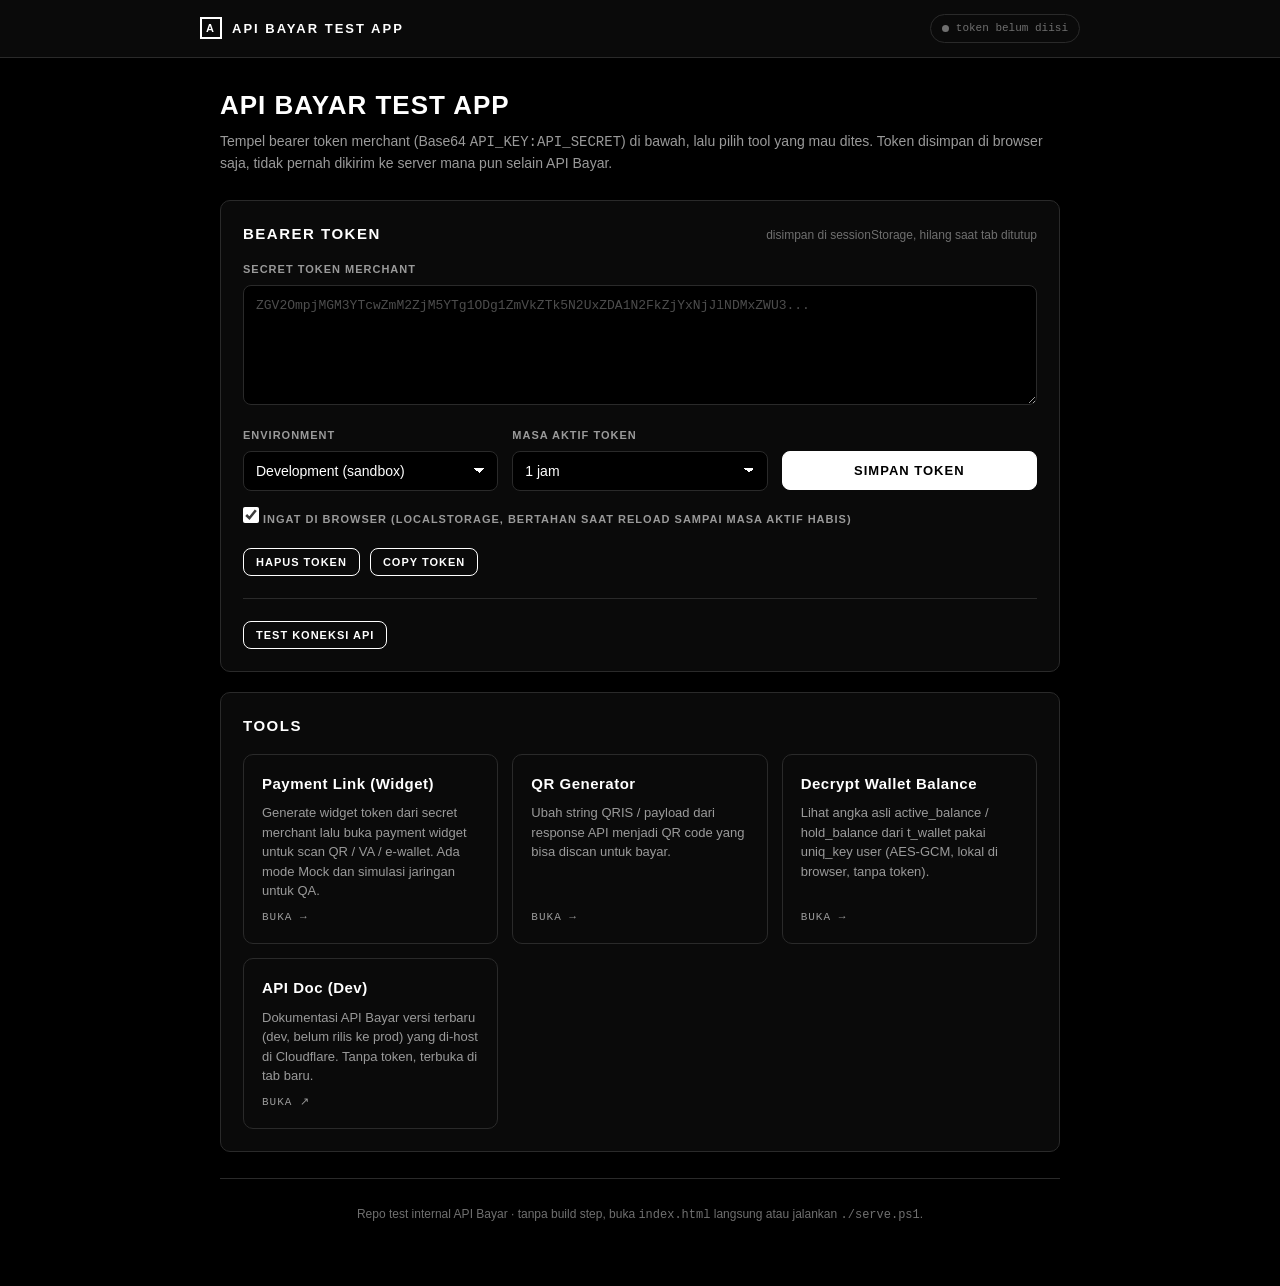
<file: index.html>
<!DOCTYPE html>
<html lang="id">
<head>
    <meta charset="UTF-8">
    <meta name="viewport" content="width=device-width, initial-scale=1.0">
    <title>API Bayar Test App</title>
    <link rel="stylesheet" href="assets/theme.css">
</head>
<body>

<header class="topbar">
    <div class="topbar__inner">
        <a class="topbar__brand" href="index.html">
            <span class="topbar__mark">A</span>
            <span>API Bayar Test App</span>
        </a>
        <div class="topbar__meta" id="tokenStatus"></div>
    </div>
</header>

<main class="page">
    <h1>API Bayar Test App</h1>
    <p class="lede">
        Tempel bearer token merchant (Base64 <code>API_KEY:API_SECRET</code>) di bawah,
        lalu pilih tool yang mau dites. Token disimpan di browser saja, tidak pernah
        dikirim ke server mana pun selain API Bayar.
    </p>

    <div class="alert" id="needAlert" hidden>
        <strong>Token belum ada.</strong> Halaman yang mau kamu buka butuh bearer token.
        Isi dulu form di bawah, lalu buka ulang tool-nya.
    </div>

    <section class="card" id="token">
        <div class="card__head">
            <h2 style="margin:0">Bearer Token</h2>
            <span class="card__hint">disimpan di sessionStorage, hilang saat tab ditutup</span>
        </div>

        <div class="field">
            <label for="tokenInput">Secret token merchant</label>
            <textarea class="mono" id="tokenInput" rows="3" spellcheck="false"
                placeholder="ZGV2OmpjMGM3YTcwZmM2ZjM5YTg1ODg1ZmVkZTk5N2UxZDA1N2FkZjYxNjJlNDMxZWU3..."></textarea>
        </div>

        <div class="grid-3">
            <div class="field">
                <label for="envSelect">Environment</label>
                <select id="envSelect">
                    <option value="development">Development (sandbox)</option>
                    <option value="production">Production</option>
                </select>
            </div>
            <div class="field">
                <label for="ttlSelect">Masa aktif token</label>
                <select id="ttlSelect">
                    <option value="15">15 menit</option>
                    <option value="30">30 menit</option>
                    <option value="60" selected>1 jam</option>
                    <option value="240">4 jam</option>
                    <option value="0">Tanpa expiry (sampai dihapus / tab ditutup)</option>
                </select>
            </div>
            <div class="field">
                <label for="tokenAction">&nbsp;</label>
                <button class="btn btn--block" id="saveToken">Simpan Token</button>
            </div>
        </div>

        <div class="row" style="margin-bottom:14px">
            <label class="check">
                <input type="checkbox" id="rememberToken">
                <span>Ingat di browser (localStorage, bertahan saat reload sampai masa aktif habis)</span>
            </label>
        </div>

        <div class="row">
            <button class="btn btn--ghost btn--sm" id="clearToken">Hapus Token</button>
            <button class="btn btn--ghost btn--sm" id="copyToken">Copy Token</button>
            <span class="small muted" id="tokenInfo"></span>
        </div>

        <div class="alert alert--error" id="tokenError" hidden></div>

        <hr class="divider">

        <div class="row">
            <button class="btn btn--ghost btn--sm" id="testConnection">Test Koneksi API</button>
            <span class="small muted" id="testResult"></span>
        </div>
        <pre class="output hidden" id="testOutput" style="margin-top:12px"></pre>
    </section>

    <section class="card">
        <div class="card__head">
            <h2 style="margin:0">Tools</h2>
            <span class="card__hint" id="toolsHint"></span>
        </div>
        <div class="tool-grid">
            <a class="tool" href="payment-link.html" data-tool="payment-link">
                <span class="tool__title">Payment Link (Widget)</span>
                <span class="tool__desc">
                    Generate widget token dari secret merchant lalu buka payment widget
                    untuk scan QR / VA / e-wallet. Ada mode Mock dan simulasi jaringan untuk QA.
                </span>
                <span class="tool__go">Buka &rarr;</span>
            </a>
            <a class="tool" href="qr-generator.html" data-tool="qr-generator">
                <span class="tool__title">QR Generator</span>
                <span class="tool__desc">
                    Ubah string QRIS / payload dari response API menjadi QR code
                    yang bisa discan untuk bayar.
                </span>
                <span class="tool__go">Buka &rarr;</span>
            </a>
            <a class="tool" href="decrypt-balance.html" data-tool="decrypt-balance">
                <span class="tool__title">Decrypt Wallet Balance</span>
                <span class="tool__desc">
                    Lihat angka asli active_balance / hold_balance dari t_wallet
                    pakai uniq_key user (AES-GCM, lokal di browser, tanpa token).
                </span>
                <span class="tool__go">Buka &rarr;</span>
            </a>
            <a class="tool" href="https://fragrant-glitter-fe60.hidecode403.workers.dev/"
                target="_blank" rel="noopener noreferrer" data-tool="api-doc-dev">
                <span class="tool__title">API Doc (Dev)</span>
                <span class="tool__desc">
                    Dokumentasi API Bayar versi terbaru (dev, belum rilis ke prod)
                    yang di-host di Cloudflare. Tanpa token, terbuka di tab baru.
                </span>
                <span class="tool__go">Buka &nearr;</span>
            </a>
        </div>
    </section>

    <footer class="footer">
        Repo test internal API Bayar &middot; tanpa build step, buka <code>index.html</code> langsung
        atau jalankan <code>./serve.ps1</code>.
    </footer>
</main>

<script src="assets/app.js"></script>
<script>
(function () {
    const $ = (id) => document.getElementById(id);
    const params = new URLSearchParams(location.search);

    if (params.get('need') === '1') $('needAlert').hidden = false;

    $('envSelect').value = App.env();
    $('envSelect').addEventListener('change', (e) => {
        App.setEnv(e.target.value);
        App.mountIndexChrome();
        renderTokenInfo();
    });

    $('rememberToken').checked = App.rememberPref();
    if (App.token()) {
        $('tokenInput').value = App.token();
        const meta = App.meta();
        $('rememberToken').checked = !!meta.remember;
        if (meta.expiresAt) {
            const leftMin = Math.ceil((meta.expiresAt - Date.now()) / 60000);
            const opt = [...$('ttlSelect').options].find((o) => Math.abs(Number(o.value) - leftMin) <= 1);
            if (opt) $('ttlSelect').value = opt.value;
        }
    }

    function renderTokenInfo() {
        const token = App.token();
        const info = $('tokenInfo');
        if (!token) {
            info.textContent = '';
            return;
        }
        const decoded = App.decodeTokenInfo(token);
        const detected = App.detectEnv(token);
        const mismatch = detected && detected !== App.env()
            ? ` · warning: prefix token=${detected} tapi env aktif ${App.env()}`
            : '';
        info.textContent = `API key: ${decoded.apiKey || '?'}${mismatch}`;
        $('toolsHint').textContent = 'token siap dipakai';
    }

    function showError(msg) {
        const el = $('tokenError');
        el.textContent = msg;
        el.hidden = false;
    }

    $('saveToken').addEventListener('click', () => {
        $('tokenError').hidden = true;
        const ttl = Number($('ttlSelect').value);
        const res = App.save($('tokenInput').value, {
            ttlMinutes: ttl > 0 ? ttl : null,
            remember: $('rememberToken').checked,
        });
        if (!res.ok) return showError(res.error);
        App.mountIndexChrome();
        renderTokenInfo();
        showSaved();
    });

    function showSaved() {
        const btn = $('saveToken');
        const original = btn.textContent;
        btn.textContent = 'Tersimpan';
        btn.disabled = true;
        setTimeout(() => {
            btn.textContent = original;
            btn.disabled = false;
        }, 1200);
    }

    $('clearToken').addEventListener('click', () => {
        App.clear();
        $('tokenInput').value = '';
        $('tokenError').hidden = true;
        App.mountIndexChrome();
        renderTokenInfo();
        $('toolsHint').textContent = 'token dikosongkan';
    });

    $('copyToken').addEventListener('click', async () => {
        const token = App.token() || $('tokenInput').value.trim();
        if (!token) return showError('Tidak ada token untuk dicopy.');
        try {
            await navigator.clipboard.writeText(token);
            $('tokenInfo').textContent = 'Token dicopy ke clipboard.';
        } catch (err) {
            $('tokenInput').select();
            showError('Clipboard ditolak browser. Selected manual, tekan Ctrl+C.');
        }
    });

    $('testConnection').addEventListener('click', async () => {
        const btn = $('testConnection');
        const out = $('testOutput');
        const result = $('testResult');
        btn.disabled = true;
        btn.textContent = 'Testing...';
        result.textContent = '';
        out.classList.add('hidden');

        const token = App.token() || $('tokenInput').value.trim();
        const cfg = App.config();
        const lines = [`POST ${cfg.apiBase}/payment/v1/widget/token/server`];

        try {
            const json = await App.apiFetch('/payment/v1/widget/token/server', {
                method: 'POST',
                token,
                body: {
                    referenceId: `TEST${Date.now()}`,
                    nominal: 10000,
                    currency: 'IDR',
                },
            });
            out.textContent = JSON.stringify(json, null, 2);
            out.classList.remove('hidden');
            result.textContent = 'OK — token widget berhasil dibuat.';
        } catch (err) {
            result.textContent = 'Gagal: ' + err.message;
            lines.push('', 'Error: ' + err.message);
            out.textContent = lines.join('\n');
            out.classList.remove('hidden');
        } finally {
            btn.disabled = false;
            btn.textContent = 'Test Koneksi API';
        }
    });

    renderTokenInfo();
    App.mountIndexChrome();
})();
</script>
</body>
</html>
</file>
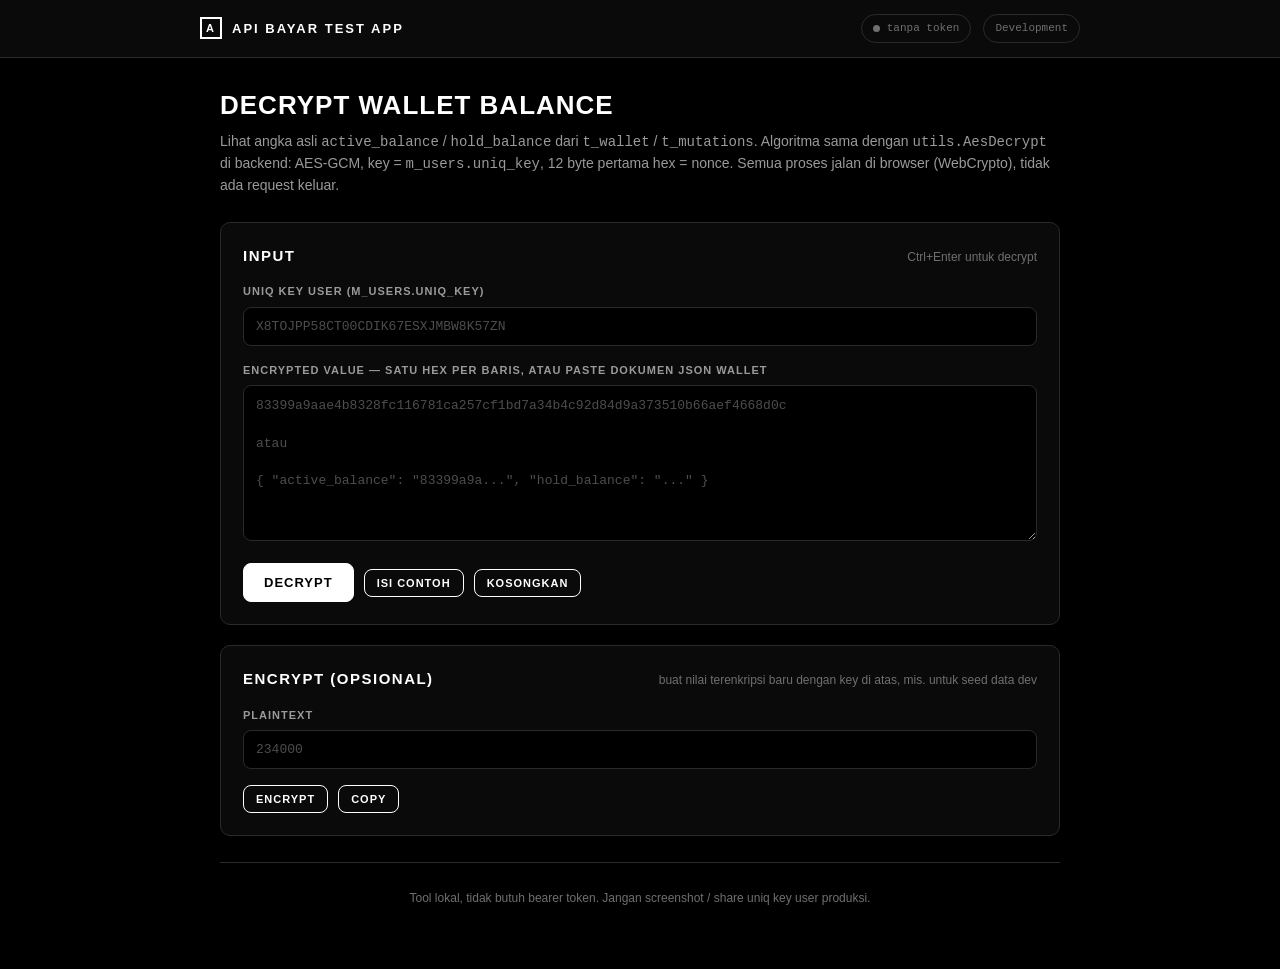
<file: decrypt-balance.html>
<!DOCTYPE html>
<html lang="id">
<head>
    <meta charset="UTF-8">
    <meta name="viewport" content="width=device-width, initial-scale=1.0">
    <title>Decrypt Balance &mdash; API Bayar Test App</title>
    <link rel="stylesheet" href="assets/theme.css">
</head>
<body>

<main class="page">
    <h1>Decrypt Wallet Balance</h1>
    <p class="lede">
        Lihat angka asli <code>active_balance</code> / <code>hold_balance</code> dari
        <code>t_wallet</code> / <code>t_mutations</code>. Algoritma sama dengan
        <code>utils.AesDecrypt</code> di backend: AES-GCM, key = <code>m_users.uniq_key</code>,
        12 byte pertama hex = nonce. Semua proses jalan di browser (WebCrypto), tidak ada request keluar.
    </p>

    <section class="card">
        <div class="card__head">
            <h2 style="margin:0">Input</h2>
            <span class="card__hint">Ctrl+Enter untuk decrypt</span>
        </div>

        <div class="field">
            <label for="keyInput">Uniq key user (m_users.uniq_key)</label>
            <input class="mono" id="keyInput" type="text" spellcheck="false" autocomplete="off"
                placeholder="X8TOJPP58CT00CDIK67ESXJMBW8K57ZN">
            <span class="small muted" id="keyInfo"></span>
        </div>

        <div class="field">
            <label for="valueInput">Encrypted value &mdash; satu hex per baris, atau paste dokumen JSON wallet</label>
            <textarea class="mono" id="valueInput" rows="7" spellcheck="false"
                placeholder="83399a9aae4b8328fc116781ca257cf1bd7a34b4c92d84d9a373510b66aef4668d0c&#10;&#10;atau&#10;&#10;{ &quot;active_balance&quot;: &quot;83399a9a...&quot;, &quot;hold_balance&quot;: &quot;...&quot; }"></textarea>
        </div>

        <div class="row">
            <button class="btn" id="decryptBtn">Decrypt</button>
            <button class="btn btn--ghost btn--sm" id="sampleBtn">Isi contoh</button>
            <button class="btn btn--ghost btn--sm" id="clearBtn">Kosongkan</button>
        </div>

        <div class="alert alert--error" id="errorBox" hidden></div>
    </section>

    <section class="card" id="resultCard" hidden>
        <div class="card__head">
            <h2 style="margin:0">Hasil</h2>
            <span class="card__hint" id="resultHint"></span>
        </div>
        <div class="summary" id="resultList"></div>
    </section>

    <section class="card">
        <div class="card__head">
            <h2 style="margin:0">Encrypt (opsional)</h2>
            <span class="card__hint">buat nilai terenkripsi baru dengan key di atas, mis. untuk seed data dev</span>
        </div>
        <div class="field">
            <label for="plainInput">Plaintext</label>
            <input class="mono" id="plainInput" type="text" spellcheck="false" placeholder="234000">
        </div>
        <div class="row">
            <button class="btn btn--ghost btn--sm" id="encryptBtn">Encrypt</button>
            <button class="btn btn--ghost btn--sm" id="copyEncBtn">Copy</button>
        </div>
        <pre class="output hidden" id="encOutput" style="margin-top:12px"></pre>
    </section>

    <footer class="footer">
        Tool lokal, tidak butuh bearer token. Jangan screenshot / share uniq key user produksi.
    </footer>
</main>

<script src="assets/app.js"></script>
<script>
(function () {
    const $ = (id) => document.getElementById(id);
    const enc = new TextEncoder();
    const dec = new TextDecoder();
    const NONCE_SIZE = 12;
    const TAG_SIZE = 16;
    const HEX_RE = /^[0-9a-fA-F]+$/;

    App.mountChrome();

    function hexToBytes(hex) {
        const clean = hex.trim();
        if (!clean || clean.length % 2 !== 0 || !HEX_RE.test(clean)) {
            throw new Error('bukan hex valid');
        }
        const out = new Uint8Array(clean.length / 2);
        for (let i = 0; i < out.length; i++) out[i] = parseInt(clean.substr(i * 2, 2), 16);
        return out;
    }

    function bytesToHex(bytes) {
        return [...bytes].map((b) => b.toString(16).padStart(2, '0')).join('');
    }

    // Go's aes.NewCipher([]byte(key)) accepts 16/24/32 byte keys -> AES-128/192/256.
    async function importKey(keyString, usage) {
        const raw = enc.encode(keyString);
        if (![16, 24, 32].includes(raw.length)) {
            throw new Error(`panjang key ${raw.length} byte, harus 16/24/32 (uniq_key normalnya 32 karakter)`);
        }
        return crypto.subtle.importKey('raw', raw, { name: 'AES-GCM' }, false, [usage]);
    }

    async function aesDecrypt(hex, key) {
        const bytes = hexToBytes(hex);
        if (bytes.length < NONCE_SIZE + TAG_SIZE) throw new Error('ciphertext terlalu pendek');
        const nonce = bytes.slice(0, NONCE_SIZE);
        const body = bytes.slice(NONCE_SIZE); // ciphertext || tag, same layout as Go Seal()
        try {
            const plain = await crypto.subtle.decrypt({ name: 'AES-GCM', iv: nonce }, key, body);
            return dec.decode(plain);
        } catch (_) {
            throw new Error('auth gagal — uniq_key salah atau nilai bukan milik user ini');
        }
    }

    async function aesEncrypt(text, key) {
        const nonce = crypto.getRandomValues(new Uint8Array(NONCE_SIZE));
        const sealed = new Uint8Array(await crypto.subtle.encrypt({ name: 'AES-GCM', iv: nonce }, key, enc.encode(text)));
        const out = new Uint8Array(NONCE_SIZE + sealed.length);
        out.set(nonce, 0);
        out.set(sealed, NONCE_SIZE);
        return bytesToHex(out);
    }

    // Collect {label, hex} entries from raw text: JSON (any depth) or one hex per line.
    function collectEntries(text) {
        const trimmed = text.trim();
        if (!trimmed) return [];
        if (trimmed.startsWith('{') || trimmed.startsWith('[')) {
            let doc;
            try {
                doc = JSON.parse(trimmed);
            } catch (err) {
                throw new Error('JSON tidak valid: ' + err.message);
            }
            const found = [];
            const walk = (node, path) => {
                if (typeof node === 'string') {
                    if (node.length >= (NONCE_SIZE + TAG_SIZE) * 2 && node.length % 2 === 0 && HEX_RE.test(node)) {
                        found.push({ label: path || '(root)', hex: node });
                    }
                } else if (Array.isArray(node)) {
                    node.forEach((v, i) => walk(v, `${path}[${i}]`));
                } else if (node && typeof node === 'object') {
                    Object.entries(node).forEach(([k, v]) => walk(v, path ? `${path}.${k}` : k));
                }
            };
            walk(doc, '');
            if (!found.length) throw new Error('Tidak ada field hex terenkripsi di JSON.');
            return found;
        }
        return trimmed.split(/\r?\n/)
            .map((line) => line.trim().replace(/^["']|["'],?$/g, ''))
            .filter(Boolean)
            .map((hex, i) => {
                // Allow "label: hex" or "label = hex" lines.
                const m = hex.match(/^([\w.\-\[\]]+)\s*[:=]\s*"?([0-9a-fA-F]+)"?,?$/);
                return m ? { label: m[1], hex: m[2] } : { label: `#${i + 1}`, hex };
            });
    }

    function formatPlain(value) {
        const n = Number(value);
        if (value.trim() === '' || !Number.isFinite(n)) return '';
        return n.toLocaleString('id-ID', { maximumFractionDigits: 6 });
    }

    function escapeHtml(s) {
        return String(s).replace(/[&<>"']/g, (c) => ({ '&': '&amp;', '<': '&lt;', '>': '&gt;', '"': '&quot;', "'": '&#39;' }[c]));
    }

    function showError(msg) {
        $('errorBox').textContent = msg;
        $('errorBox').hidden = false;
    }

    function renderKeyInfo() {
        const len = enc.encode($('keyInput').value.trim()).length;
        $('keyInfo').textContent = len ? `${len} byte${[16, 24, 32].includes(len) ? ` → AES-${len * 8}-GCM` : ' — tidak valid'}` : '';
    }

    async function runDecrypt() {
        $('errorBox').hidden = true;
        $('resultCard').hidden = true;
        const keyString = $('keyInput').value.trim();
        if (!keyString) return showError('Uniq key belum diisi.');
        if (!window.crypto || !crypto.subtle) {
            return showError('WebCrypto tidak tersedia. Buka lewat file:// di Chrome/Edge atau http://localhost (serve.ps1).');
        }

        let key, entries;
        try {
            key = await importKey(keyString, 'decrypt');
            entries = collectEntries($('valueInput').value);
        } catch (err) {
            return showError(err.message);
        }
        if (!entries.length) return showError('Encrypted value belum diisi.');

        const rows = await Promise.all(entries.map(async (e) => {
            try {
                return { ...e, ok: true, value: await aesDecrypt(e.hex, key) };
            } catch (err) {
                return { ...e, ok: false, value: err.message };
            }
        }));

        const okCount = rows.filter((r) => r.ok).length;
        $('resultHint').textContent = `${okCount}/${rows.length} berhasil`;
        $('resultList').innerHTML = rows.map((r) => {
            const pretty = r.ok ? formatPlain(r.value) : '';
            return `
                <div class="summary__row">
                    <span title="${escapeHtml(r.hex)}">${escapeHtml(r.label)}</span>
                    <span class="mono" style="${r.ok ? '' : 'color:#c62828'}">
                        ${r.ok ? `<strong>${escapeHtml(r.value)}</strong>${pretty && pretty !== r.value ? ` <span class="muted small">(${pretty})</span>` : ''}` : escapeHtml(r.value)}
                    </span>
                </div>`;
        }).join('');
        $('resultCard').hidden = false;
    }

    $('decryptBtn').addEventListener('click', runDecrypt);
    $('valueInput').addEventListener('keydown', (e) => {
        if (e.key === 'Enter' && (e.ctrlKey || e.metaKey)) runDecrypt();
    });
    $('keyInput').addEventListener('input', renderKeyInfo);
    $('keyInput').addEventListener('keydown', (e) => { if (e.key === 'Enter') runDecrypt(); });

    $('sampleBtn').addEventListener('click', () => {
        $('keyInput').value = 'X8TOJPP58CT00CDIK67ESXJMBW8K57ZN';
        $('valueInput').value = '83399a9aae4b8328fc116781ca257cf1bd7a34b4c92d84d9a373510b66aef4668d0c';
        renderKeyInfo();
        runDecrypt();
    });

    $('clearBtn').addEventListener('click', () => {
        $('keyInput').value = '';
        $('valueInput').value = '';
        $('errorBox').hidden = true;
        $('resultCard').hidden = true;
        renderKeyInfo();
    });

    $('encryptBtn').addEventListener('click', async () => {
        $('errorBox').hidden = true;
        const out = $('encOutput');
        try {
            const key = await importKey($('keyInput').value.trim(), 'encrypt');
            out.textContent = await aesEncrypt($('plainInput').value, key);
            out.classList.remove('hidden');
        } catch (err) {
            showError(err.message);
        }
    });

    $('copyEncBtn').addEventListener('click', async () => {
        const text = $('encOutput').textContent;
        if (!text) return;
        try { await navigator.clipboard.writeText(text); } catch (_) {}
    });
})();
</script>
</body>
</html>
</file>
<file: assets/theme.css>
:root {
    --bg: #000000;
    --surface: #0a0a0a;
    --surface-2: #111111;
    --border: #2a2a2a;
    --border-strong: #ffffff;
    --text: #ffffff;
    --muted: #9a9a9a;
    --muted-2: #6f6f6f;
    --radius: 10px;
    --mono: ui-monospace, SFMono-Regular, 'SF Mono', Menlo, Consolas, 'Liberation Mono', monospace;
}

* {
    box-sizing: border-box;
}

html,
body {
    margin: 0;
    padding: 0;
}

body {
    background: var(--bg);
    color: var(--text);
    font-family: 'Helvetica Neue', Helvetica, Arial, system-ui, sans-serif;
    font-size: 15px;
    line-height: 1.5;
    min-height: 100vh;
    -webkit-font-smoothing: antialiased;
}

a {
    color: var(--text);
}

.page {
    max-width: 880px;
    margin: 0 auto;
    padding: 28px 20px 64px;
}

.page--narrow {
    max-width: 520px;
}

.topbar {
    display: flex;
    align-items: center;
    justify-content: space-between;
    gap: 16px;
    padding: 14px 20px;
    border-bottom: 1px solid var(--border);
    background: var(--surface);
    position: sticky;
    top: 0;
    z-index: 20;
}

.topbar__inner {
    max-width: 880px;
    margin: 0 auto;
    width: 100%;
    display: flex;
    align-items: center;
    justify-content: space-between;
    gap: 16px;
}

.topbar__brand {
    display: flex;
    align-items: center;
    gap: 10px;
    font-weight: 700;
    letter-spacing: 2px;
    text-transform: uppercase;
    font-size: 13px;
    text-decoration: none;
}

.topbar__mark {
    width: 22px;
    height: 22px;
    border: 2px solid var(--text);
    display: grid;
    place-items: center;
    font-size: 11px;
    font-weight: 700;
}

.topbar__meta {
    display: flex;
    align-items: center;
    gap: 12px;
    font-size: 12px;
    color: var(--muted);
    font-family: var(--mono);
    text-align: right;
}

h1 {
    font-size: 26px;
    letter-spacing: 1px;
    text-transform: uppercase;
    margin: 0 0 6px;
}

h2 {
    font-size: 15px;
    letter-spacing: 1.5px;
    text-transform: uppercase;
    margin: 0 0 14px;
}

.lede {
    color: var(--muted);
    margin: 0 0 26px;
    font-size: 14px;
}

.card {
    background: var(--surface);
    border: 1px solid var(--border);
    border-radius: var(--radius);
    padding: 22px;
    margin-bottom: 20px;
}

.card--tight {
    padding: 16px;
}

.card__head {
    display: flex;
    align-items: baseline;
    justify-content: space-between;
    gap: 12px;
    margin-bottom: 16px;
    flex-wrap: wrap;
}

.card__hint {
    color: var(--muted-2);
    font-size: 12px;
}

.field {
    margin-bottom: 16px;
}

.field:last-child {
    margin-bottom: 0;
}

/* Skip labels rendered by the APIBayar widget so the test app styles do not leak into it. */
label:not([class*='apibayar-']),
.field__label {
    display: block;
    margin-bottom: 7px;
    color: var(--muted);
    font-size: 11px;
    font-weight: 700;
    letter-spacing: 1px;
    text-transform: uppercase;
}

input[type='text'],
input[type='password'],
input[type='number'],
input[type='tel'],
input[type='email'],
input[type='url'],
select,
textarea {
    width: 100%;
    padding: 11px 12px;
    background: #000000;
    color: var(--text);
    border: 1px solid var(--border);
    border-radius: 8px;
    font-size: 14px;
    font-family: inherit;
}

input.mono,
textarea.mono {
    font-family: var(--mono);
    font-size: 13px;
}

input:focus,
select:focus,
textarea:focus {
    outline: none;
    border-color: var(--border-strong);
}

input::placeholder,
textarea::placeholder {
    color: #4d4d4d;
}

select {
    appearance: none;
    background-image: linear-gradient(45deg, transparent 50%, #fff 50%), linear-gradient(135deg, #fff 50%, transparent 50%);
    background-position: calc(100% - 18px) 50%, calc(100% - 13px) 50%;
    background-size: 5px 5px, 5px 5px;
    background-repeat: no-repeat;
    padding-right: 34px;
}

textarea {
    min-height: 120px;
    resize: vertical;
    line-height: 1.45;
}

.grid-2 {
    display: grid;
    grid-template-columns: repeat(2, minmax(0, 1fr));
    gap: 14px;
}

.grid-3 {
    display: grid;
    grid-template-columns: repeat(3, minmax(0, 1fr));
    gap: 14px;
}

.row {
    display: flex;
    gap: 10px;
    flex-wrap: wrap;
    align-items: center;
}

.btn {
    display: inline-flex;
    align-items: center;
    justify-content: center;
    gap: 8px;
    background: var(--text);
    color: #000000;
    border: 1px solid var(--text);
    padding: 11px 20px;
    font-size: 13px;
    font-weight: 700;
    letter-spacing: 1px;
    text-transform: uppercase;
    border-radius: 8px;
    cursor: pointer;
    text-decoration: none;
    transition: background 0.18s ease, color 0.18s ease;
}

.btn:hover:not(:disabled) {
    background: #000000;
    color: var(--text);
}

.btn:disabled {
    background: #1f1f1f;
    color: #6f6f6f;
    border-color: #1f1f1f;
    cursor: not-allowed;
}

.btn--ghost {
    background: transparent;
    color: var(--text);
}

.btn--ghost:hover:not(:disabled) {
    background: var(--text);
    color: #000000;
}

.btn--block {
    width: 100%;
}

.btn--sm {
    padding: 7px 12px;
    font-size: 11px;
}

.check {
    display: flex;
    align-items: center;
    gap: 9px;
    font-size: 13px;
    color: var(--muted);
    cursor: pointer;
    text-transform: none;
    letter-spacing: 0;
    font-weight: 400;
    margin: 0;
}

.check input {
    width: 16px;
    height: 16px;
    accent-color: #ffffff;
    cursor: pointer;
    margin: 0;
}

.badge {
    display: inline-flex;
    align-items: center;
    gap: 7px;
    border: 1px solid var(--border);
    border-radius: 999px;
    padding: 5px 11px;
    font-size: 11px;
    font-family: var(--mono);
    color: var(--muted);
    white-space: nowrap;
}

.badge--on {
    border-color: var(--border-strong);
    color: var(--text);
}

.badge--off {
    color: var(--muted-2);
}

.dot {
    width: 7px;
    height: 7px;
    border-radius: 50%;
    background: var(--muted-2);
    flex: none;
}

.badge--on .dot {
    background: var(--text);
}

.alert {
    border: 1px solid var(--border);
    border-left: 3px solid var(--text);
    border-radius: 8px;
    padding: 12px 14px;
    font-size: 13px;
    color: var(--muted);
    background: var(--surface-2);
    margin-bottom: 16px;
}

.alert strong {
    color: var(--text);
}

.alert--error {
    border-left-color: var(--text);
    color: #d9d9d9;
}

.alert[hidden] {
    display: none;
}

.notice {
    border: 1px dashed var(--border);
    border-radius: 8px;
    padding: 12px 14px;
    font-size: 12.5px;
    color: var(--muted);
}

.tool-grid {
    display: grid;
    grid-template-columns: repeat(auto-fit, minmax(250px, 1fr));
    gap: 14px;
}

.tool {
    display: flex;
    flex-direction: column;
    gap: 8px;
    background: var(--surface);
    border: 1px solid var(--border);
    border-radius: var(--radius);
    padding: 18px;
    text-decoration: none;
    color: var(--text);
    transition: border-color 0.18s ease, background 0.18s ease;
}

.tool:hover {
    border-color: var(--border-strong);
    background: var(--surface-2);
}

.tool__title {
    font-size: 15px;
    font-weight: 700;
    letter-spacing: 0.5px;
}

.tool__desc {
    font-size: 13px;
    color: var(--muted);
    flex: 1;
}

.tool__go {
    font-size: 11px;
    letter-spacing: 1px;
    text-transform: uppercase;
    color: var(--muted);
    font-family: var(--mono);
}

.muted {
    color: var(--muted);
}

.small {
    font-size: 12px;
}

.mono {
    font-family: var(--mono);
}

.nowrap {
    white-space: nowrap;
}

.hidden {
    display: none !important;
}

.summary {
    display: flex;
    flex-direction: column;
    gap: 7px;
}

.summary__row {
    display: flex;
    justify-content: space-between;
    gap: 14px;
    font-size: 13px;
    color: var(--muted);
    border-bottom: 1px dashed var(--border);
    padding-bottom: 7px;
}

.summary__row:last-child {
    border-bottom: none;
    padding-bottom: 0;
}

.summary__row span:last-child {
    color: var(--text);
    font-family: var(--mono);
    text-align: right;
    word-break: break-all;
}

.summary__row--total span {
    color: var(--text);
    font-weight: 700;
    font-size: 15px;
}

.qr-stage {
    display: flex;
    justify-content: center;
    align-items: center;
    padding: 20px;
    background: #ffffff;
    border-radius: var(--radius);
    min-height: 200px;
}

.qr-stage canvas,
.qr-stage img {
    display: block;
    max-width: 100%;
    height: auto;
}

.empty {
    text-align: center;
    color: var(--muted-2);
    font-size: 13px;
    padding: 26px 12px;
}

.divider {
    height: 1px;
    background: var(--border);
    margin: 22px 0;
    border: none;
}

.section-head {
    display: flex;
    align-items: baseline;
    justify-content: space-between;
    gap: 12px;
    flex-wrap: wrap;
    margin-bottom: 12px;
}

.section-head h3 {
    margin: 0;
    font-size: 12px;
    letter-spacing: 1.5px;
    text-transform: uppercase;
}

.accordion {
    border: 1px solid var(--border);
    border-radius: 8px;
    background: #000000;
    margin-bottom: 10px;
}

.accordion:last-of-type {
    margin-bottom: 0;
}

.accordion[open] {
    border-color: #4a4a4a;
}

.accordion > summary {
    list-style: none;
    display: flex;
    align-items: center;
    justify-content: space-between;
    gap: 12px;
    padding: 12px 14px;
    cursor: pointer;
    user-select: none;
}

.accordion > summary::-webkit-details-marker {
    display: none;
}

.accordion > summary::after {
    content: '+';
    font-family: var(--mono);
    color: var(--muted);
    font-size: 16px;
    line-height: 1;
}

.accordion[open] > summary::after {
    content: '\2212';
}

.accordion__title {
    display: flex;
    flex-direction: column;
    gap: 2px;
    flex: 1;
    min-width: 0;
}

.accordion__title strong {
    font-size: 13px;
    letter-spacing: 0.5px;
}

.accordion__title span {
    font-size: 12px;
    color: var(--muted-2);
}

.accordion__body {
    padding: 4px 14px 16px;
    border-top: 1px dashed var(--border);
}

.accordion__body .field:first-child {
    margin-top: 14px;
}

pre.output {
    background: #000000;
    border: 1px solid var(--border);
    border-radius: 8px;
    padding: 14px;
    font-family: var(--mono);
    font-size: 12px;
    color: #cfcfcf;
    overflow: auto;
    max-height: 340px;
    white-space: pre-wrap;
    word-break: break-word;
    margin: 0;
}

.footer {
    color: var(--muted-2);
    font-size: 12px;
    text-align: center;
    padding: 26px 0 0;
    border-top: 1px solid var(--border);
    margin-top: 26px;
}

.footer a {
    color: var(--muted);
}

@media (max-width: 640px) {
    .grid-2,
    .grid-3 {
        grid-template-columns: minmax(0, 1fr);
    }

    .topbar__meta {
        font-size: 11px;
    }
}
</file>
